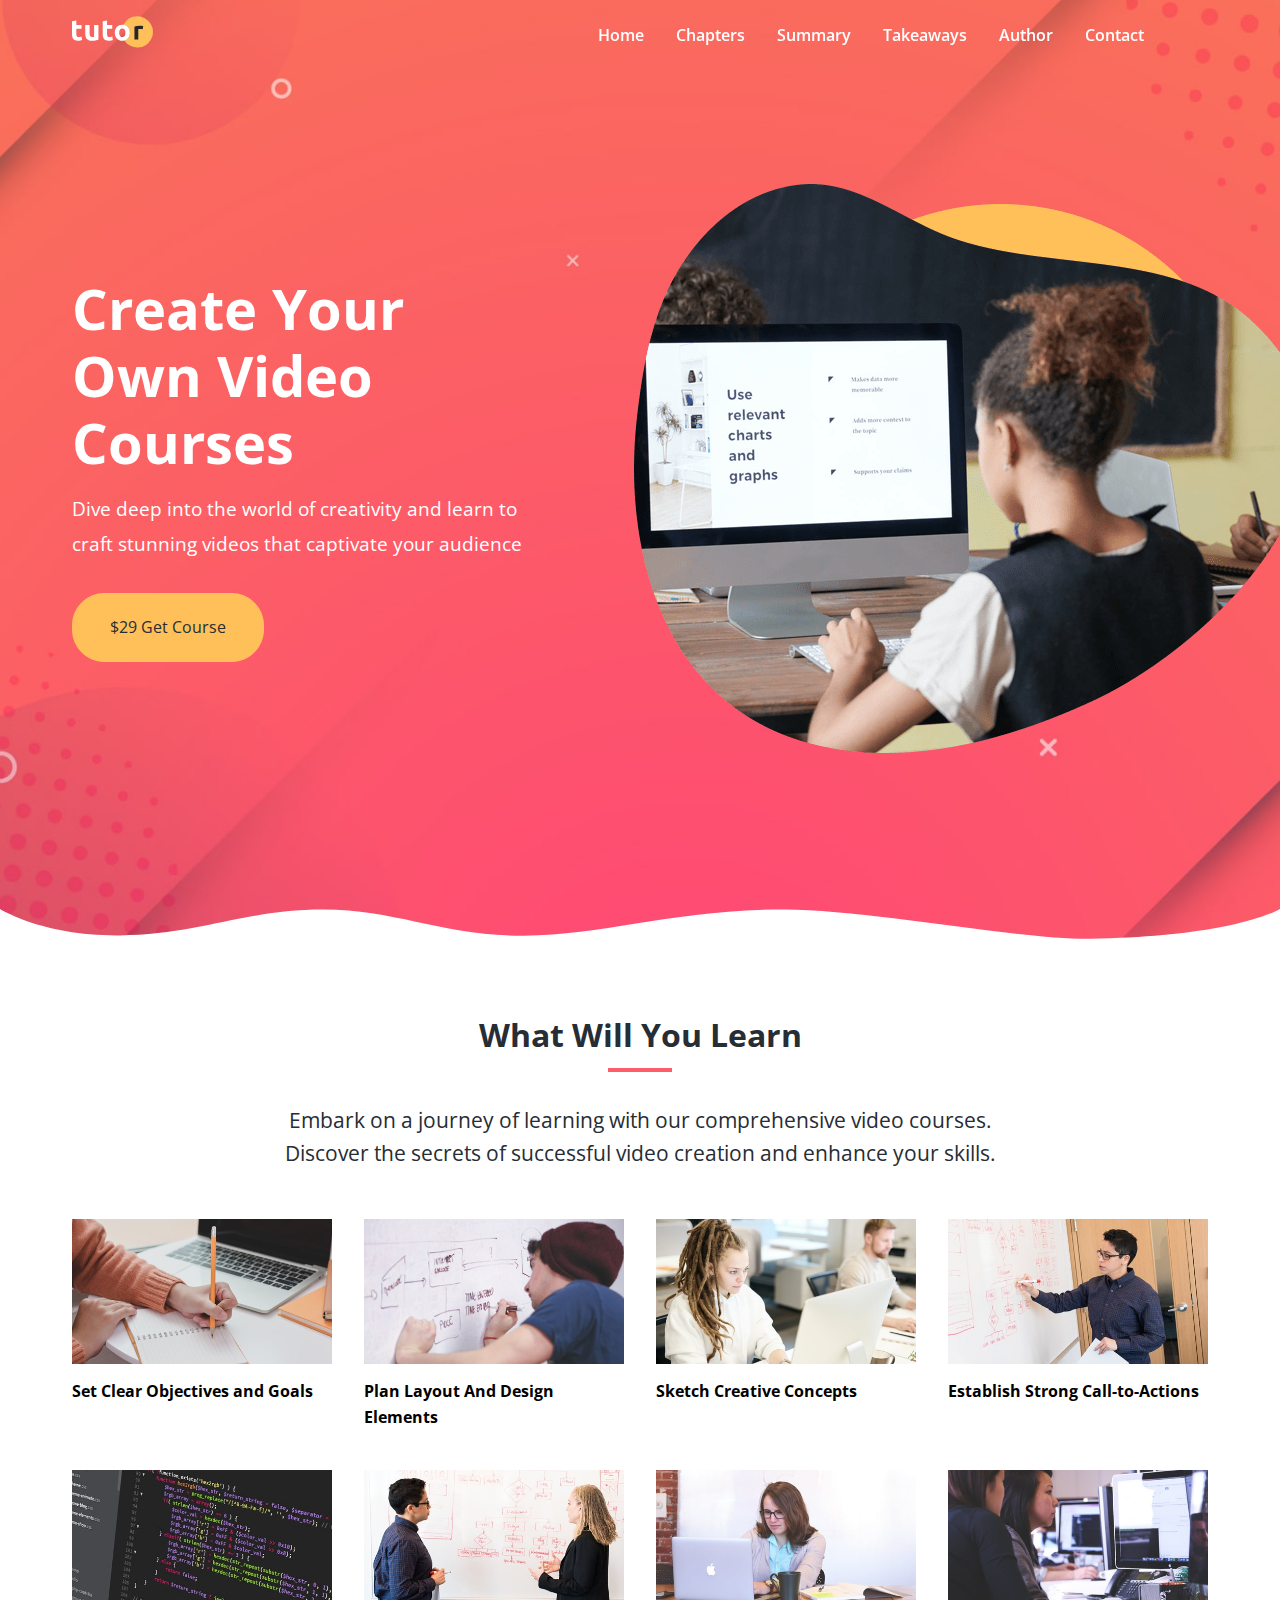
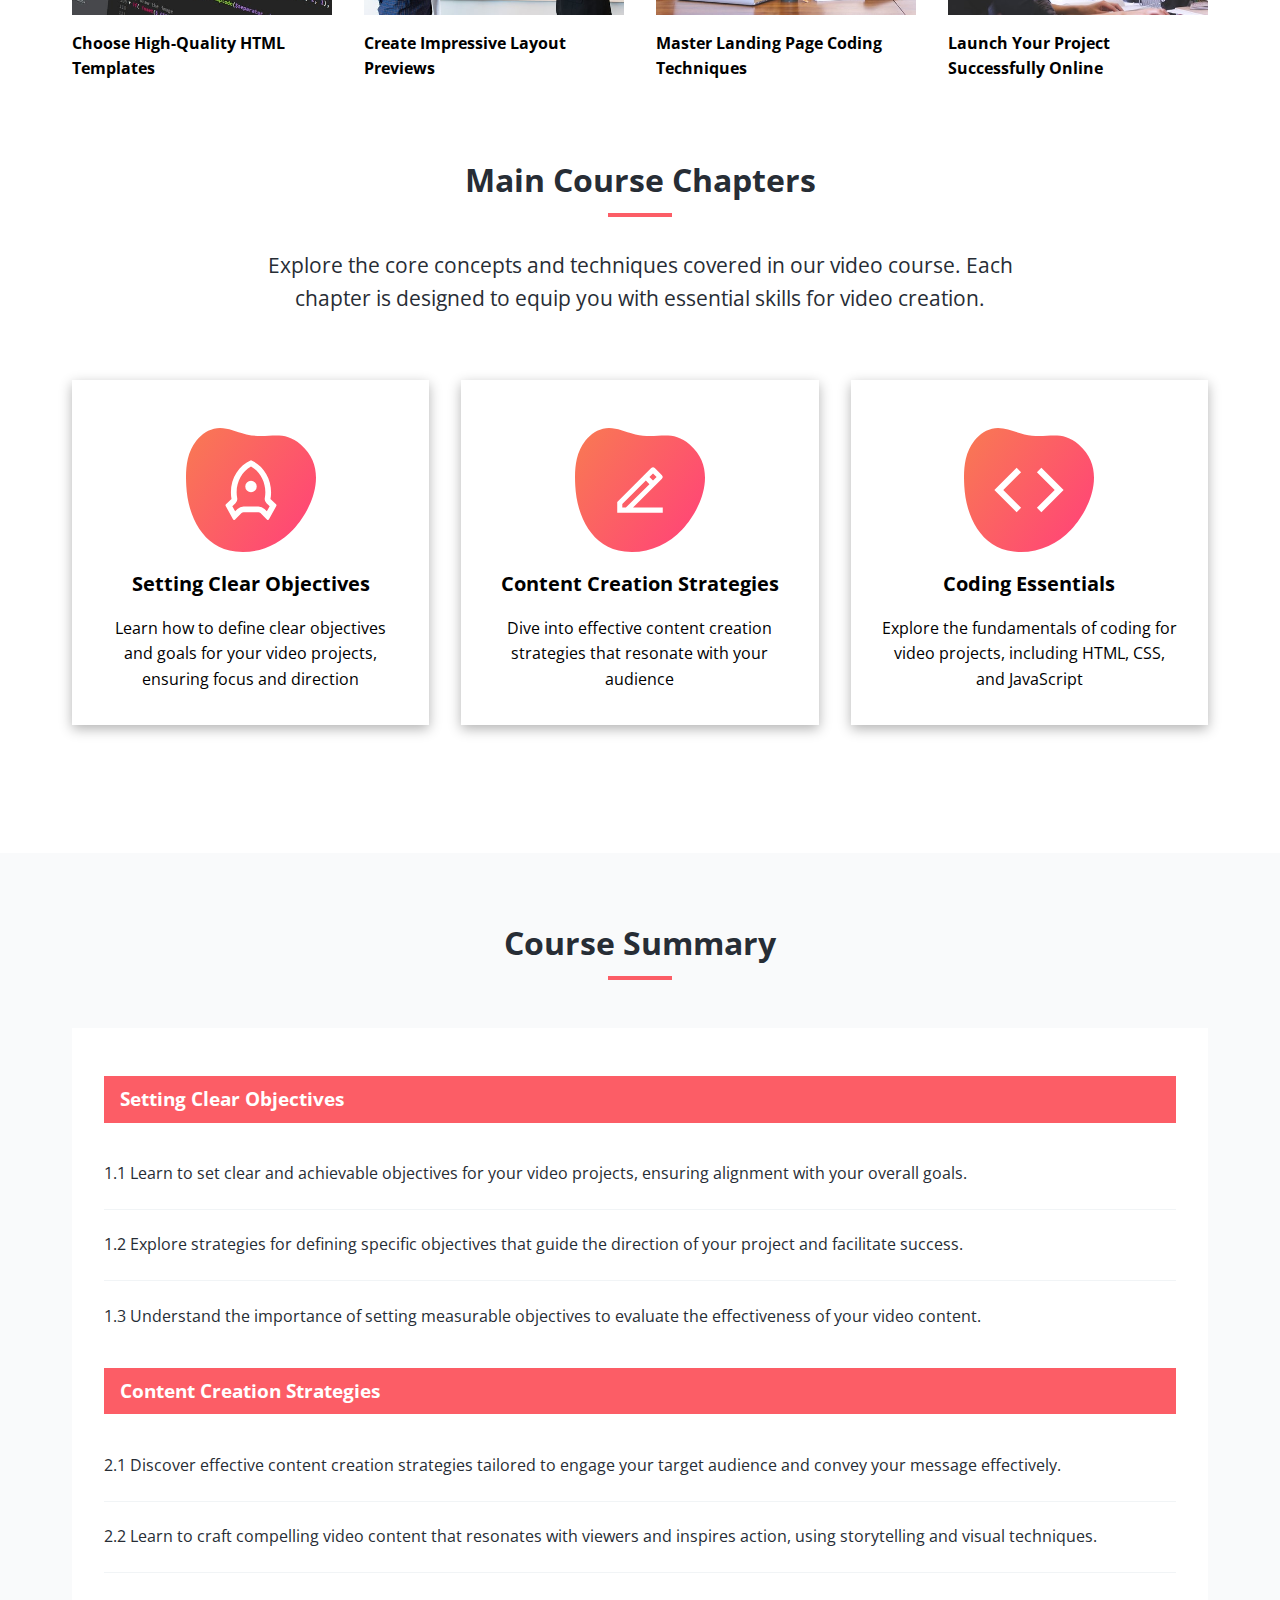
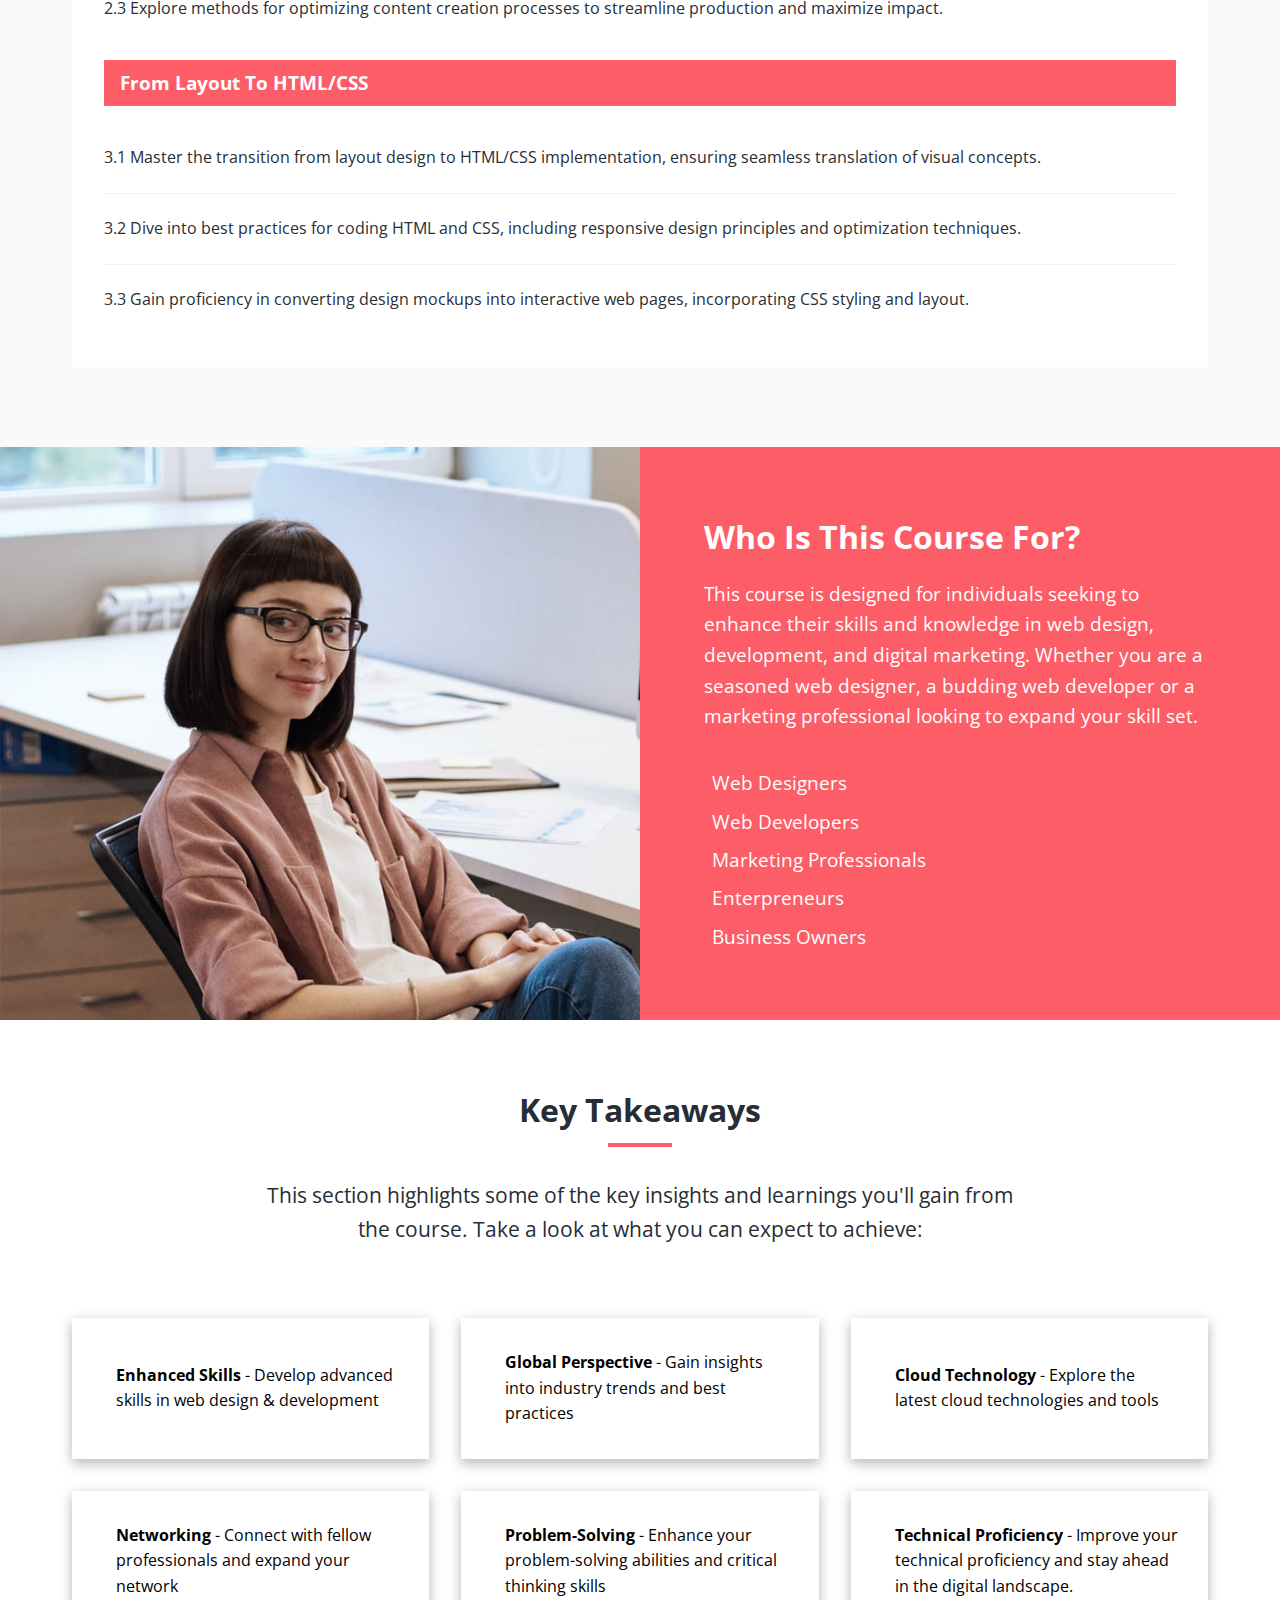
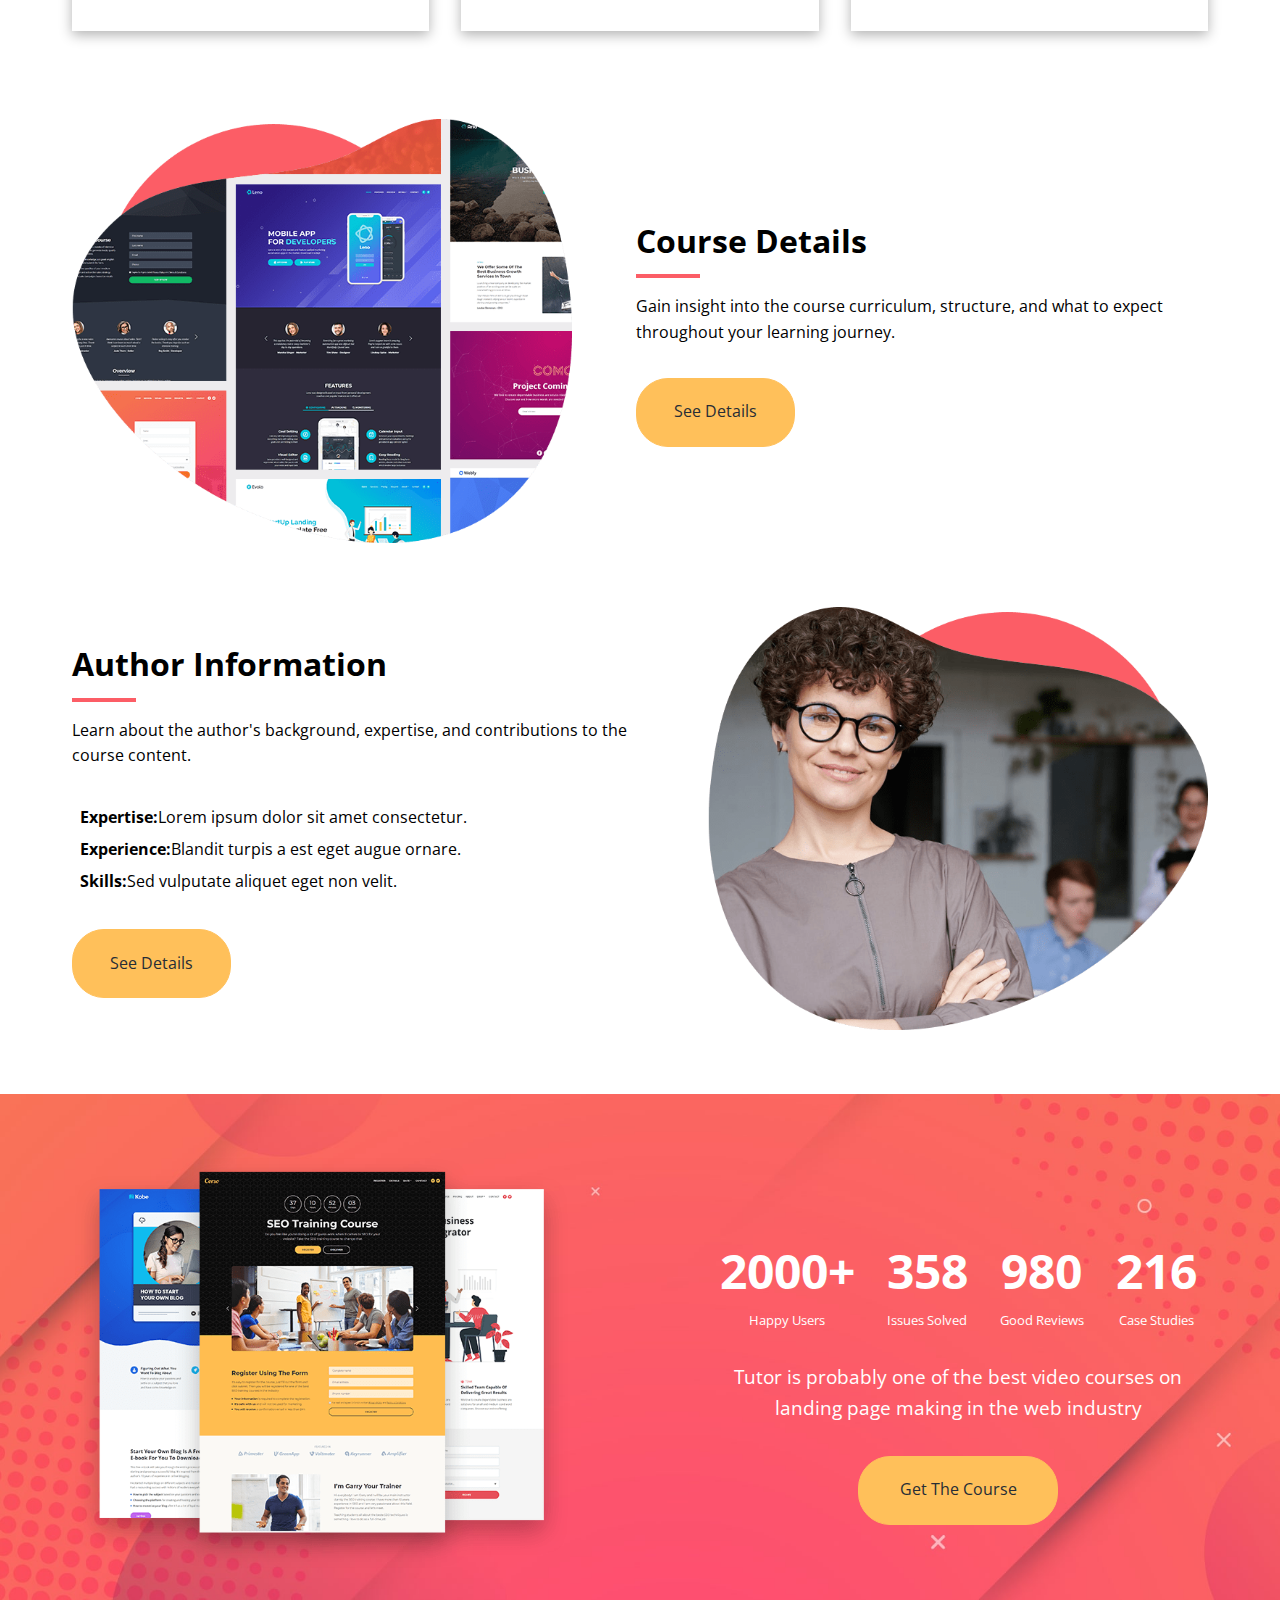
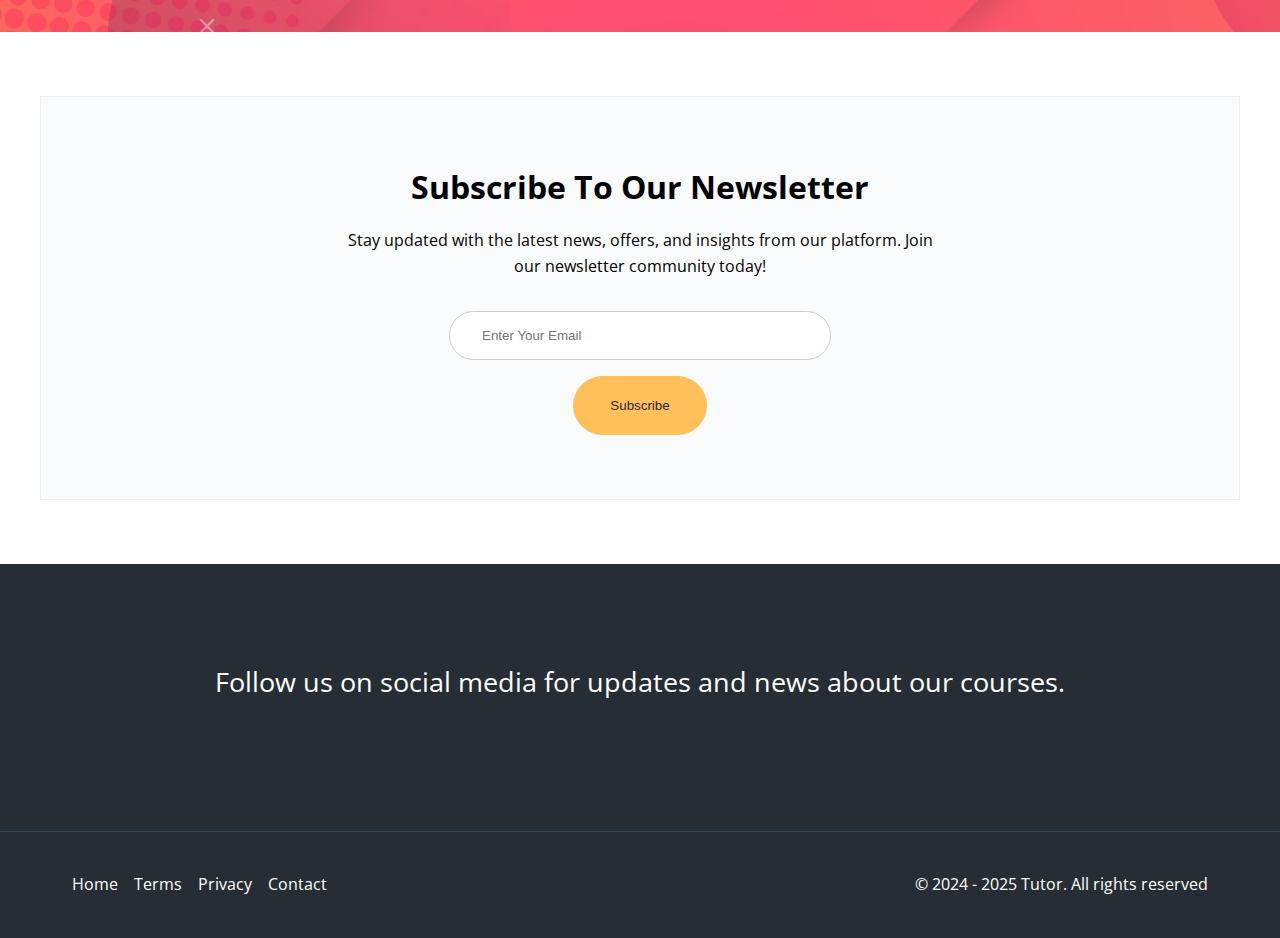
<file: index.html>
<!DOCTYPE html>
<html lang="en">
  <head>
    <meta charset="UTF-8" />
    <meta name="viewport" content="width=device-width, initial-scale=1.0" />
    <link
      rel="stylesheet"
      href="https://cdnjs.cloudflare.com/ajax/libs/font-awesome/6.6.0/css/all.min.css"
      integrity="sha512-Kc323vGBEqzTmouAECnVceyQqyqdsSiqLQISBL29aUW4U/M7pSPA/gEUZQqv1cwx4OnYxTxve5UMg5GT6L4JJg=="
      crossorigin="anonymous"
      referrerpolicy="no-referrer"
    />
    <link rel="preconnect" href="https://fonts.googleapis.com" />
    <link rel="preconnect" href="https://fonts.gstatic.com" crossorigin />
    <link
      href="https://fonts.googleapis.com/css2?family=Open+Sans:ital,wght@0,300..800;1,300..800&display=swap"
      rel="stylesheet"
    />
    <link rel="stylesheet" href="style.css" />
    <link rel="icon" href="images/favicon.png" type="image/x-icon" />
    <title>Welcome To Tutor</title>
  </head>
  <body>
    <nav class="navbar" role="navigation" aria-label="Main Navigation">
      <div class="container navbar-flex">
        <a href="/" aria-label="Logo Home Link">
          <img src="images/logo.svg" alt="Tutor Logo" />
        </a>
        <div class="main-menu-items">
          <ul class="main-menu-list">
            <li><a href="/">Home</a></li>
            <li><a href="#chapters">Chapters</a></li>
            <li><a href="#summary">Summary</a></li>
            <li><a href="#takeaways">Takeaways</a></li>
            <li><a href="#author">Author</a></li>
            <li><a href="contact.html">Contact</a></li>
            <li>
              <a
                href="facebook.com"
                target="_blank"
                aria-label="Follow Us On Facebook"
                ><i class="fa-brands fa-facebook"></i
              ></a>
            </li>
            <li>
              <a
                href="twitter.com"
                target="_blank"
                aria-label="Follow Us On Twitter"
                ><i class="fa-brands fa-twitter"></i
              ></a>
            </li>
          </ul>
        </div>
        <!-- Mobile Menu -->
        <div class="mobile-menu">
          <div
            class="mobile-menu-toggle"
            role="button"
            aria-expanded="false"
            aria-controls="mobile-menu-items"
            aria-label="Open mobile menu"
            tabindex="0"
          >
            <i class="fas fa-bars fa-2x"></i>
          </div>
          <div id="mobile-menu-items" class="mobile-menu-items">
            <ul class="mobile-menu-list">
              <li><a href="/">Home</a></li>
              <li><a href="#chapters">Chapters</a></li>
              <li><a href="#summary">Summary</a></li>
              <li><a href="#takeaways">Takeaways</a></li>
              <li><a href="#author">Author</a></li>
              <li><a href="contact.html">Contact</a></li>
              <li>
                <a
                  href="facebook.com"
                  target="_blank"
                  aria-label="Follow Us On Facebook"
                  ><i class="fa-brands fa-facebook"></i
                ></a>
              </li>
              <li>
                <a
                  href="twitter.com"
                  target="_blank"
                  aria-label="Follow Us On Twitter"
                  ><i class="fa-brands fa-twitter"></i
                ></a>
              </li>
            </ul>
          </div>
        </div>
      </div>
    </nav>
    <!-- Hero -->
    <header class="hero">
      <div class="container hero-flex">
        <div class="hero-content">
          <h1>Create Your Own Video Courses</h1>
          <p>
            Dive deep into the world of creativity and learn to craft stunning
            videos that captivate your audience
          </p>
          <a href="#" class="btn">$29 Get Course</a>
        </div>
        <img src="images/header-course.png" alt="hero" />
      </div>

      <svg
        class="frame-decoration"
        data-name="Layer 2"
        xmlns="http://www.w3.org/2000/svg"
        preserveAspectRatio="none"
        viewBox="0 0 1920 192.275"
      >
        <defs>
          <style>
            .cls-1 {
              fill: #ffffff;
            }
          </style>
        </defs>
        <title>frame-decoration</title>
        <path
          class="cls-1"
          d="M0,158.755s63.9,52.163,179.472,50.736c121.494-1.5,185.839-49.738,305.984-49.733,109.21,0,181.491,51.733,300.537,50.233,123.941-1.562,225.214-50.126,390.43-50.374,123.821-.185,353.982,58.374,458.976,56.373,217.907-4.153,284.6-57.236,284.6-57.236V351.03H0V158.755Z"
          transform="translate(0 -158.755)"
        />
      </svg>
    </header>

    <!-- Learn Section -->
    <section class="learn">
      <div class="container">
        <div class="section-header">
          <h2>What Will You Learn</h2>
          <div class="heading-border"></div>
          <p>
            Embark on a journey of learning with our comprehensive video
            courses. Discover the secrets of successful video creation and
            enhance your skills.
          </p>
        </div>
        <div class="topics">
          <div class="topic">
            <div class="topic-image">
              <img src="images/description-1.jpg" alt="topic" />
            </div>
            <div class="topic-text">
              <h3>Set Clear Objectives and Goals</h3>
            </div>
          </div>
          <div class="topic">
            <div class="topic-image">
              <img src="images/description-2.jpg" alt="topic" />
            </div>
            <div class="topic-text">
              <h3>Plan Layout And Design Elements</h3>
            </div>
          </div>
          <div class="topic">
            <div class="topic-image">
              <img src="images/description-3.jpg" alt="topic" />
            </div>
            <div class="topic-text">
              <h3>Sketch Creative Concepts</h3>
            </div>
          </div>
          <div class="topic">
            <div class="topic-image">
              <img src="images/description-4.jpg" alt="topic" />
            </div>
            <div class="topic-text">
              <h3>Establish Strong Call-to-Actions</h3>
            </div>
          </div>
          <div class="topic">
            <div class="topic-image">
              <img src="images/description-5.jpg" alt="topic" />
            </div>
            <div class="topic-text">
              <h3>Choose High-Quality HTML Templates</h3>
            </div>
          </div>
          <div class="topic">
            <div class="topic-image">
              <img src="images/description-6.jpg" alt="topic" />
            </div>
            <div class="topic-text">
              <h3>Create Impressive Layout Previews</h3>
            </div>
          </div>
          <div class="topic">
            <div class="topic-image">
              <img src="images/description-7.jpg" alt="topic" />
            </div>
            <div class="topic-text">
              <h3>Master Landing Page Coding Techniques</h3>
            </div>
          </div>
          <div class="topic">
            <div class="topic-image">
              <img src="images/description-8.jpg" alt="topic" />
            </div>
            <div class="topic-text">
              <h3>Launch Your Project Successfully Online</h3>
            </div>
          </div>
        </div>
      </div>
    </section>

    <!-- Course Chapter Section -->
    <section class="chapters section" id="chapters">
      <div class="container">
        <div class="section-header">
          <h2>Main Course Chapters</h2>
          <div class="heading-border"></div>
          <p>
            Explore the core concepts and techniques covered in our video
            course. Each chapter is designed to equip you with essential skills
            for video creation.
          </p>
        </div>
        <div class="chapter-cards">
          <div class="card">
            <img src="images/chapters-icon-1.svg" alt="chapter 1" />
            <h3>Setting Clear Objectives</h3>
            <p>
              Learn how to define clear objectives and goals for your video
              projects, ensuring focus and direction
            </p>
          </div>
          <div class="card">
            <img src="images/chapters-icon-2.svg" alt="chapter 2" />
            <h3>Content Creation Strategies</h3>
            <p>
              Dive into effective content creation strategies that resonate with
              your audience
            </p>
          </div>
          <div class="card">
            <img src="images/chapters-icon-3.svg" alt="chapter 3" />
            <h3>Coding Essentials</h3>
            <p>
              Explore the fundamentals of coding for video projects, including
              HTML, CSS, and JavaScript
            </p>
          </div>
        </div>
      </div>
    </section>
    <!-- Course Summary -->
    <section class="summary" id="summary">
      <div class="container">
        <div class="section-header">
          <h2>Course Summary</h2>
          <div class="heading-border"></div>
        </div>
        <div class="section-lists">
          <div class="list">
            <div class="list-header">Setting Clear Objectives</div>
            <div class="list-item">
              1.1 Learn to set clear and achievable objectives for your video
              projects, ensuring alignment with your overall goals.
            </div>
            <div class="list-item">
              1.2 Explore strategies for defining specific objectives that guide
              the direction of your project and facilitate success.
            </div>
            <div class="list-item">
              1.3 Understand the importance of setting measurable objectives to
              evaluate the effectiveness of your video content.
            </div>
          </div>
          <div class="list">
            <div class="list-header">Content Creation Strategies</div>
            <div class="list-item">
              2.1 Discover effective content creation strategies tailored to
              engage your target audience and convey your message effectively.
            </div>
            <div class="list-item">
              2.2 Learn to craft compelling video content that resonates with
              viewers and inspires action, using storytelling and visual
              techniques.
            </div>
            <div class="list-item">
              2.3 Explore methods for optimizing content creation processes to
              streamline production and maximize impact.
            </div>
          </div>
          <div class="list">
            <div class="list-header">From Layout To HTML/CSS</div>
            <div class="list-item">
              3.1 Master the transition from layout design to HTML/CSS
              implementation, ensuring seamless translation of visual concepts.
            </div>
            <div class="list-item">
              3.2 Dive into best practices for coding HTML and CSS, including
              responsive design principles and optimization techniques.
            </div>
            <div class="list-item">
              3.3 Gain proficiency in converting design mockups into interactive
              web pages, incorporating CSS styling and layout.
            </div>
          </div>
        </div>
      </div>
    </section>

    <!-- Info -->
    <section class="info" id="info">
      <div class="info-container">
        <div class="info-left"></div>
        <div class="info-content">
          <h2>Who Is This Course For?</h2>
          <p>
            This course is designed for individuals seeking to enhance their
            skills and knowledge in web design, development, and digital
            marketing. Whether you are a seasoned web designer, a budding web
            developer or a marketing professional looking to expand your skill
            set.
          </p>
          <ul>
            <li><i class="fas fa-check"></i>Web Designers</li>
            <li><i class="fas fa-check"></i>Web Developers</li>
            <li><i class="fas fa-check"></i>Marketing Professionals</li>
            <li><i class="fas fa-check"></i>Enterpreneurs</li>
            <li><i class="fas fa-check"></i>Business Owners</li>
          </ul>
        </div>
      </div>
    </section>

    <!-- Takeaways -->
    <section class="takeaways section" id="takeaways">
      <div class="container">
        <div class="section-header">
          <h2>Key Takeaways</h2>
          <div class="heading-border"></div>
          <p>
            This section highlights some of the key insights and learnings
            you'll gain from the course. Take a look at what you can expect to
            achieve:
          </p>
        </div>
        <div class="takeaways-cards">
          <div class="card">
            <i class="fas fa-rocket fa-3x text-primary"></i>
            <p>
              <strong>Enhanced Skills</strong> - Develop advanced skills in web
              design & development
            </p>
          </div>
          <div class="card">
            <i class="fas fa-globe fa-3x text-primary"></i>
            <p>
              <strong>Global Perspective</strong> - Gain insights into industry
              trends and best practices
            </p>
          </div>
          <div class="card">
            <i class="fas fa-cloud fa-3x text-primary"></i>
            <p>
              <strong>Cloud Technology</strong> - Explore the latest cloud
              technologies and tools
            </p>
          </div>
          <div class="card">
            <i class="fas fa-user fa-3x text-primary"></i>
            <p>
              <strong>Networking </strong> - Connect with fellow professionals
              and expand your network
            </p>
          </div>
          <div class="card">
            <i class="fas fa-cog fa-3x text-primary"></i>
            <p>
              <strong>Problem-Solving</strong> - Enhance your problem-solving
              abilities and critical thinking skills
            </p>
          </div>
          <div class="card">
            <i class="fas fa-server fa-3x text-primary"></i>
            <p>
              <strong>Technical Proficiency</strong> - Improve your technical
              proficiency and stay ahead in the digital landscape.
            </p>
          </div>
        </div>
      </div>
    </section>

    <!-- Course Details -->
    <section class="details section" id="details">
      <div class="container details-flex">
        <img src="images/details.png" alt="details" />
        <div class="details-content">
          <h2>Course Details</h2>
          <div class="heading-border"></div>
          <p>
            Gain insight into the course curriculum, structure, and what to
            expect throughout your learning journey.
          </p>
          <a href="#" class="btn">See Details</a>
        </div>
      </div>
    </section>

    <!-- Author Info -->
    <section class="details section" id="author">
      <div class="container details-flex">
        <img src="images/author.png" alt="details" />
        <div class="details-content">
          <h2>Author Information</h2>
          <div class="heading-border"></div>
          <p>
            Learn about the author's background, expertise, and contributions to
            the course content.
          </p>
          <ul>
            <li>
              <i class="fas fa-chevron-circle-right text-primary"></i
              ><strong>Expertise:</strong>Lorem ipsum dolor sit amet
              consectetur.
            </li>
            <li>
              <i class="fas fa-chevron-circle-right text-primary"></i
              ><strong>Experience:</strong>Blandit turpis a est eget augue
              ornare.
            </li>
            <li>
              <i class="fas fa-chevron-circle-right text-primary"></i
              ><strong>Skills:</strong>Sed vulputate aliquet eget non velit.
            </li>
          </ul>
          <a href="#" class="btn">See Details</a>
        </div>
      </div>
    </section>

    <!-- Stats -->
    <section class="stats section" id="stats">
      <div class="container stats-flex">
        <img src="images/stats.png" alt="stats" />
        <div class="stats-content">
          <div class="stats-numbers">
            <div>
              <h3 aria-labelledby="stats-happy-users">2000+</h3>
              <p id="stats-happy-users">Happy Users</p>
            </div>
            <div>
              <h3 aria-labelledby="stats-issues-solved">358</h3>
              <p id="stats-issues-solved">Issues Solved</p>
            </div>
            <div>
              <h3 aria-labelledby="stats-good-reviews">980</h3>
              <p id="stats-good-reviews">Good Reviews</p>
            </div>
            <div>
              <h3 aria-labelledby="stats-case-studies">216</h3>
              <p id="stats-case-studies">Case Studies</p>
            </div>
          </div>
          <p class="stats-text">
            Tutor is probably one of the best video courses on landing page
            making in the web industry
          </p>
          <a href="#" class="btn">Get The Course</a>
        </div>
      </div>
    </section>

    <!-- Newsletter -->
    <section class="section newsletter" id="newsletter">
      <div class="container newsletter-flex">
        <h2>Subscribe To Our Newsletter</h2>
        <p>
          Stay updated with the latest news, offers, and insights from our
          platform. Join our newsletter community today!
        </p>
        <form>
          <input
            type="email"
            name="email"
            id="email"
            placeholder="Enter Your Email"
          />
          <button type="submit" class="btn">Subscribe</button>
        </form>
      </div>
    </section>

    <!-- Social -->
    <section class="social section">
      <div class="container">
        <p>Follow us on social media for updates and news about our courses.</p>
        <div class="social-icons">
          <a
            href="https://facebook.com"
            target="_blank"
            aria-label="Follow Us On Facebook"
            ><i class="fa-brands fa-2x fa-facebook"></i></a
          ><a
            href="https://twitter.com"
            target="_blank"
            aria-label="Follow Us On Twitter"
            ><i class="fa-brands fa-2x fa-twitter"></i></a
          ><a
            href="https://instagram.com"
            target="_blank"
            aria-label="Follow Us On Instagram"
            ><i class="fa-brands fa-2x fa-instagram"></i></a
          ><a
            href="https://linkden.com"
            target="_blank"
            aria-label="Follow Us On Linkdin"
            ><i class="fa-brands fa-2x fa-linkedin"></i></a
          ><a
            href="https://youtube.com"
            target="_blank"
            aria-label="Follow Us On Youtube"
            ><i class="fa-brands fa-2x fa-youtube"></i></a
          ><a
            href="https://pinterest.com"
            target="_blank"
            aria-label="Follow Us On Pinterest"
            ><i class="fa-brands fa-2x fa-pinterest"></i
          ></a>
        </div>
      </div>
    </section>

    <!-- Footer -->
    <footer class="footer">
      <div class="container footer-flex">
        <ul class="footer-links">
          <li><a href="#">Home</a></li>
          <li><a href="#">Terms</a></li>
          <li><a href="#">Privacy</a></li>
          <li><a href="contact.html">Contact</a></li>
        </ul>
        <p>&copy; 2024 - 2025 Tutor. All rights reserved</p>
      </div>
    </footer>
    <script src="script.js"></script>
  </body>
</html>
</file>
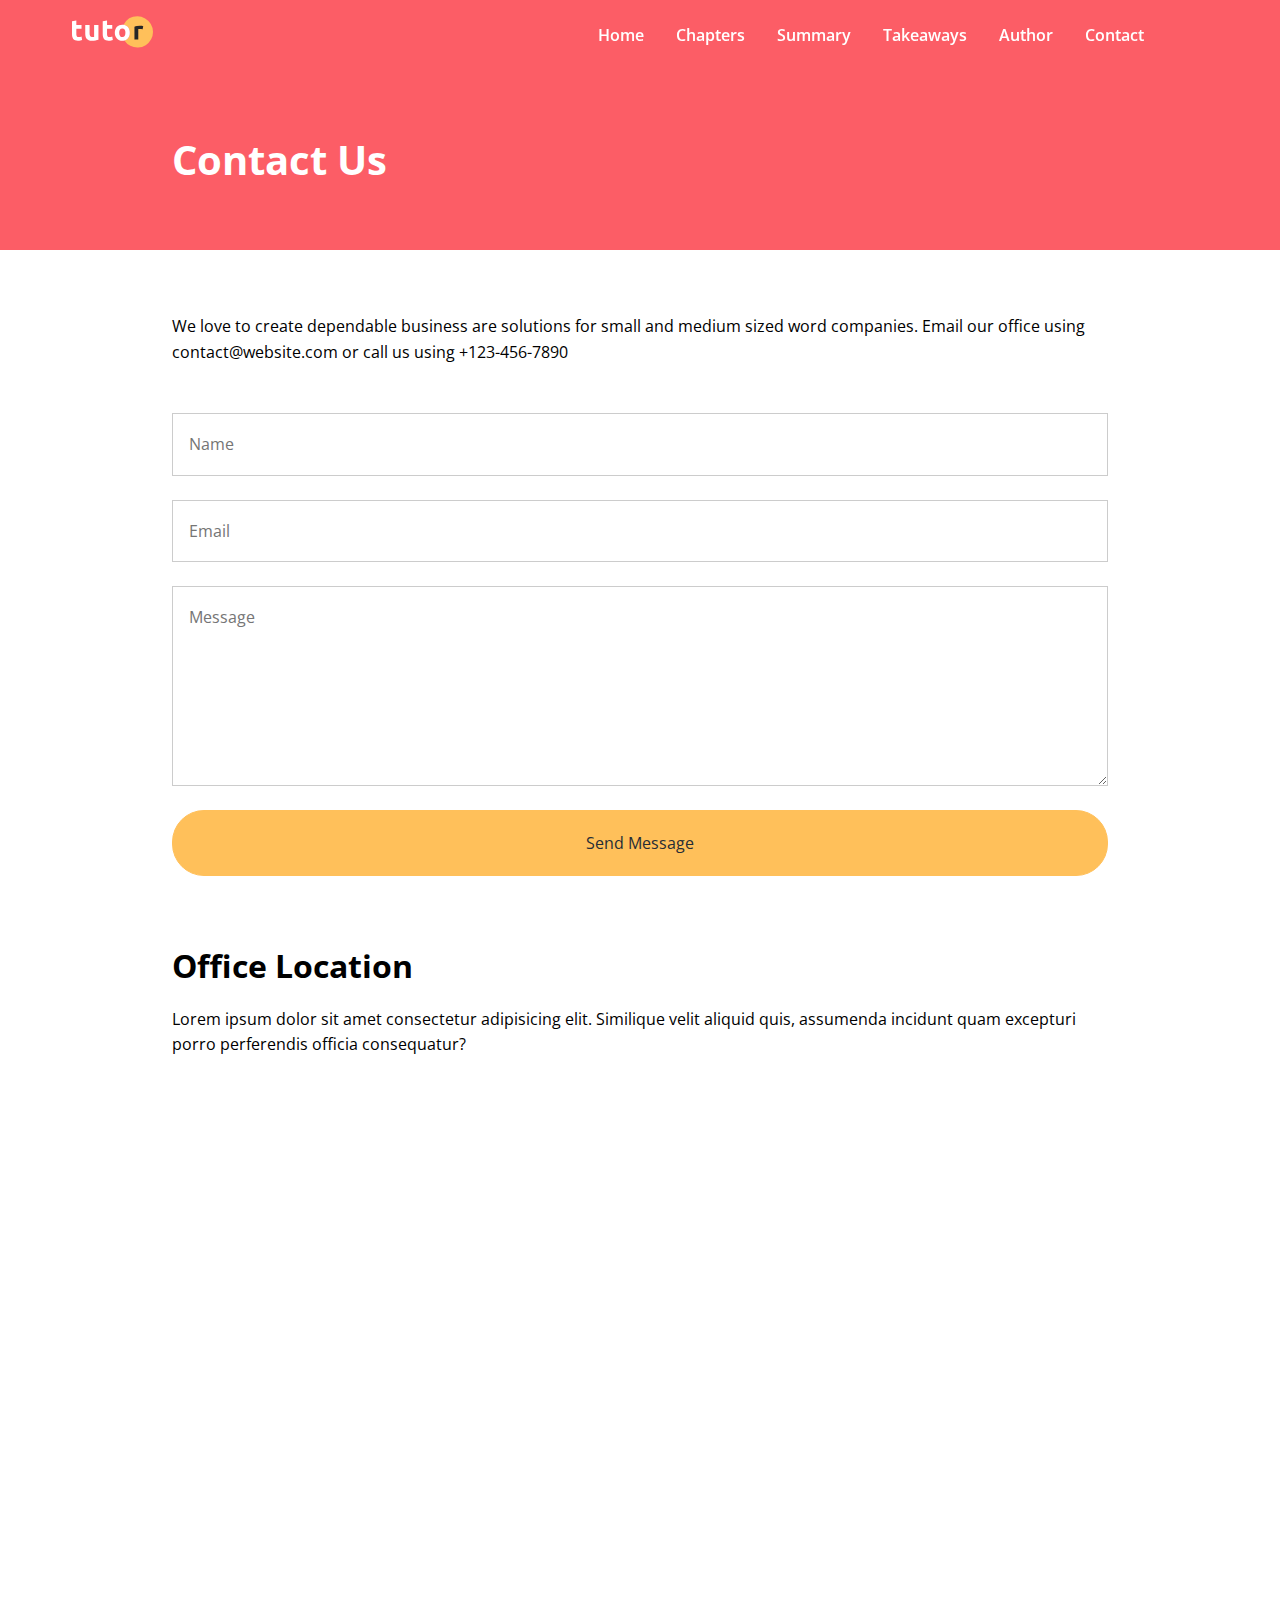
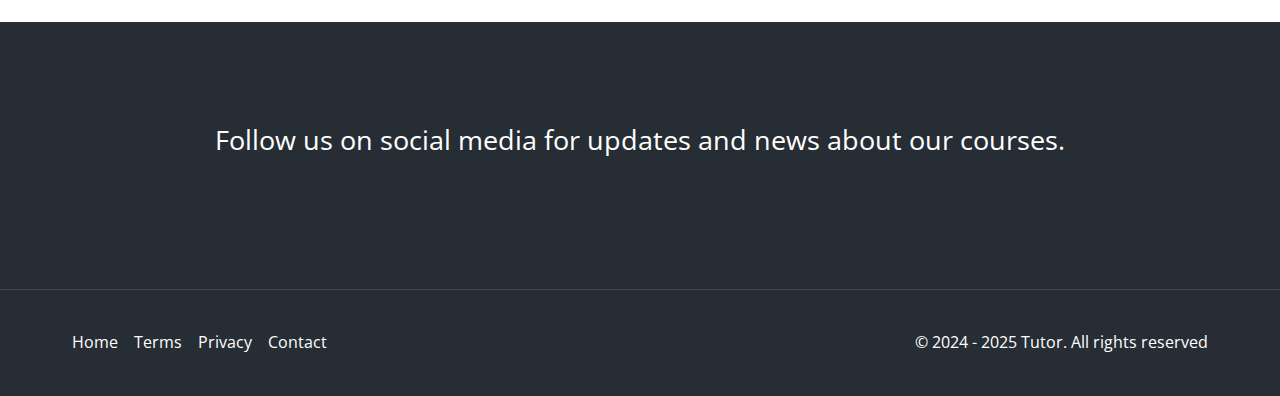
<file: contact.html>
<!DOCTYPE html>
<html lang="en">
  <head>
    <meta charset="UTF-8" />
    <meta name="viewport" content="width=device-width, initial-scale=1.0" />
    <link
      rel="stylesheet"
      href="https://cdnjs.cloudflare.com/ajax/libs/font-awesome/6.6.0/css/all.min.css"
      integrity="sha512-Kc323vGBEqzTmouAECnVceyQqyqdsSiqLQISBL29aUW4U/M7pSPA/gEUZQqv1cwx4OnYxTxve5UMg5GT6L4JJg=="
      crossorigin="anonymous"
      referrerpolicy="no-referrer"
    />
    <link rel="preconnect" href="https://fonts.googleapis.com" />
    <link rel="preconnect" href="https://fonts.gstatic.com" crossorigin />
    <link
      href="https://fonts.googleapis.com/css2?family=Open+Sans:ital,wght@0,300..800;1,300..800&display=swap"
      rel="stylesheet"
    />
    <link rel="stylesheet" href="style.css" />
    <link rel="icon" href="images/favicon.png" type="image/x-icon" />
    <title>Welcome To Tutor</title>
  </head>
  <body>
    <nav class="navbar" role="navigation" aria-label="Main Navigation">
      <div class="container navbar-flex">
        <a href="/" aria-label="Logo Home Link">
          <img src="images/logo.svg" alt="Tutor Logo" />
        </a>
        <div class="main-menu-items">
          <ul class="main-menu-list">
            <li><a href="/">Home</a></li>
            <li><a href="#chapters">Chapters</a></li>
            <li><a href="#summary">Summary</a></li>
            <li><a href="#takeaways">Takeaways</a></li>
            <li><a href="#author">Author</a></li>
            <li><a href="contact.html">Contact</a></li>
            <li>
              <a
                href="facebook.com"
                target="_blank"
                aria-label="Follow Us On Facebook"
                ><i class="fa-brands fa-facebook"></i
              ></a>
            </li>
            <li>
              <a
                href="twitter.com"
                target="_blank"
                aria-label="Follow Us On Twitter"
                ><i class="fa-brands fa-twitter"></i
              ></a>
            </li>
          </ul>
        </div>
        <!-- Mobile Menu -->
        <div class="mobile-menu">
          <div
            class="mobile-menu-toggle"
            role="button"
            aria-expanded="false"
            aria-controls="mobile-menu-items"
            aria-label="Open mobile menu"
            tabindex="0"
          >
            <i class="fas fa-bars fa-2x"></i>
          </div>
          <div id="mobile-menu-items" class="mobile-menu-items">
            <ul class="mobile-menu-list">
              <li><a href="/">Home</a></li>
              <li><a href="#chapters">Chapters</a></li>
              <li><a href="#summary">Summary</a></li>
              <li><a href="#takeaways">Takeaways</a></li>
              <li><a href="#author">Author</a></li>
              <li><a href="contact.html">Contact</a></li>
              <li>
                <a
                  href="facebook.com"
                  target="_blank"
                  aria-label="Follow Us On Facebook"
                  ><i class="fa-brands fa-facebook"></i
                ></a>
              </li>
              <li>
                <a
                  href="twitter.com"
                  target="_blank"
                  aria-label="Follow Us On Twitter"
                  ><i class="fa-brands fa-twitter"></i
                ></a>
              </li>
            </ul>
          </div>
        </div>
      </div>
    </nav>

    <!-- Inner Header -->
    <header class="inner-header">
      <div class="container-sm">
        <h1>Contact Us</h1>
      </div>
    </header>

    <section class="contact-form section">
      <div class="container-sm">
        <p>
          We love to create dependable business are solutions for small and
          medium sized word companies. Email our office using
          contact@website.com or call us using +123-456-7890
        </p>
        <form action="https://formspree.io/f/xpwzrwyd" method="POST">
          <input type="text" name="name" id="name" placeholder="Name" />
          <input type="email" name="email" id="email" placeholder="Email" />
          <textarea
            name="message"
            id="message"
            placeholder="Message"
          ></textarea>
          <button type="submit" class="btn">Send Message</button>
        </form>
      </div>
    </section>

    <!-- Location -->
    <section class="location section">
      <div class="container-sm">
        <h2>Office Location</h2>
        <p>
          Lorem ipsum dolor sit amet consectetur adipisicing elit. Similique
          velit aliquid quis, assumenda incidunt quam excepturi porro
          perferendis officia consequatur?
        </p>
        <div class="map">
          <iframe
            src="https://www.google.com/maps/embed?pb=!1m18!1m12!1m3!1d1241.5303553091994!2d-0.14076024298621118!3d51.51210217963597!2m3!1f0!2f0!3f0!3m2!1i1024!2i768!4f13.1!3m3!1m2!1s0x487604d502268421%3A0x6a7d62889992f993!2sRegent+St%2C+Soho%2C+London+W1B+5TH%2C+UK!5e0!3m2!1sen!2sro!4v1476174541049"
            allowfullscreen
          ></iframe>
        </div>
      </div>
    </section>

    <!-- Social -->
    <section class="social section">
      <div class="container">
        <p>Follow us on social media for updates and news about our courses.</p>
        <div class="social-icons">
          <a
            href="https://facebook.com"
            target="_blank"
            aria-label="Follow Us On Facebook"
            ><i class="fa-brands fa-2x fa-facebook"></i></a
          ><a
            href="https://twitter.com"
            target="_blank"
            aria-label="Follow Us On Twitter"
            ><i class="fa-brands fa-2x fa-twitter"></i></a
          ><a
            href="https://instagram.com"
            target="_blank"
            aria-label="Follow Us On Instagram"
            ><i class="fa-brands fa-2x fa-instagram"></i></a
          ><a
            href="https://linkden.com"
            target="_blank"
            aria-label="Follow Us On Linkdin"
            ><i class="fa-brands fa-2x fa-linkedin"></i></a
          ><a
            href="https://youtube.com"
            target="_blank"
            aria-label="Follow Us On Youtube"
            ><i class="fa-brands fa-2x fa-youtube"></i></a
          ><a
            href="https://pinterest.com"
            target="_blank"
            aria-label="Follow Us On Pinterest"
            ><i class="fa-brands fa-2x fa-pinterest"></i
          ></a>
        </div>
      </div>
    </section>

    <!-- Footer -->
    <footer class="footer">
      <div class="container footer-flex">
        <ul class="footer-links">
          <li><a href="#">Home</a></li>
          <li><a href="#">Terms</a></li>
          <li><a href="#">Privacy</a></li>
          <li><a href="contact.html">Contact</a></li>
        </ul>
        <p>&copy; 2024 - 2025 Tutor. All rights reserved</p>
      </div>
    </footer>
    <script src="script.js"></script>
  </body>
</html>
</file>
<file: style.css>
*,
*::before,
*::after {
  margin: 0;
  padding: 0;
  box-sizing: border-box;
}

:root {
  --primary-color: #fc5d66;
  --secondary-color: #ffc05a;
  --light-color: #f9fafb;
  --dark-color: #272d35;
}

html,
body {
  font-family: "Open Sans", sans-serif;
  line-height: 1.6;
  scroll-behavior: smooth;
}

a {
  text-decoration: none;
}

ul {
  list-style: none;
}

img {
  max-width: 100%;
}

/* Utility Classes */
.container {
  max-width: 1200px;
  margin: 0 auto;
  padding: 0 2rem;
}
.container-sm {
  max-width: 1000px;
  margin: 0 auto;
  padding: 0 2rem;
}
.btn {
  display: inline-block;
  padding: 1.3rem 2.3rem;
  border: 1px solid var(--secondary-color);
  border-radius: 32px;
  background: var(--secondary-color);
  color: var(--dark-color);
  cursor: pointer;
  transition: all 0.2s;

  &:hover {
    background: var(--primary-color);
    color: #fff;
    border-color: #fff;
  }
}

/* Text Classes */
.text-primary {
  color: var(--primary-color);
}
.text-secondary {
  color: var(--secondary-color);
}
.section {
  margin: 4rem 0;
}

/* Section Header */
.section-header {
  max-width: 750px;
  margin: 0 auto;
  text-align: center;
  margin-bottom: 3rem;
}
.section-header h2 {
  font-size: 2rem;
  font-weight: 700;
  color: var(--dark-color);
  margin-bottom: 0.5rem;
}
.section-header p {
  font-size: 1.3rem;
  color: var(--dark-color);
}
.heading-border {
  width: 64px;
  height: 4px;
  background: var(--primary-color);
  margin: 0 auto 2rem;
}

/* Card */
.card {
  display: flex;
  flex-direction: column;
  align-items: center;
  justify-content: center;
  text-align: center;
  padding: 2rem 1.75rem;
  background: #fff;
  box-shadow: 0 4px 12px 0 rgba(0, 0, 0, 0.3);
}

/* Navbar */
.navbar {
  background: transparent;
  color: white;
  padding: 1rem 2rem;
  position: fixed;
  top: 0;
  right: 0;
  left: 0;
  z-index: 1000;
  transition: background-color 0.8s ease-in-out;
}

.navbar.navbar-scroll {
  background-color: rgba(235, 77, 85, 0.8);
  backdrop-filter: blur(10px);
}

.navbar-flex {
  display: flex;
  justify-content: space-between;
  align-items: center;
}

.navbar .main-menu-list {
  display: flex;
  align-items: center;
  gap: 2rem;
  font-weight: 600;
}

.navbar a {
  color: #fff;

  &:hover {
    color: var(--secondary-color);
  }
  i {
    font-size: 1.5rem;
  }
}

.navbar img {
  width: 81px;
  height: 32px;
}

/* Mobile Menu */
.mobile-menu {
  display: none;
}
.navbar .mobile-menu-toggle {
  color: #fff;
  cursor: pointer;
}

.navbar .mobile-menu-items {
  position: absolute;
  top: 100%;
  left: 0;
  width: 100%;
  background: rgba(0, 0, 0, 0.8);
  opacity: 0.95;
  padding: 3rem 2rem;
  text-align: center;
  box-shadow: 0 2px 5px rgba(0, 0, 0, 0.1);
  border-top: 1px solid rgba(255, 255, 255, 0.1);
  transform: translateX(100%);
  transition: transform 0.3s ease;
}

.navbar .mobile-menu-items.active {
  transform: translateX(0);
}

.navbar .mobile-menu-list {
  display: flex;
  flex-direction: column;
  gap: 2rem;
  font-size: 1.2rem;
  /* align-items: center; */
}

/* Hero */
.hero {
  background: #000 url("images/header-background.jpg") center center/cover
    no-repeat;
  padding: 11.5rem 2rem 8rem;
  color: #fff;
  overflow-x: hidden;
  position: relative;
}
.hero .hero-flex {
  display: flex;
  justify-content: space-between;
  align-items: center;
  gap: 6rem;
  padding-bottom: 8rem;
}

.hero h1 {
  font-size: 3.5rem;
  line-height: 1.2;
  font-weight: 700;
  margin-bottom: 1rem;
}
.hero p {
  font-size: 1.2rem;
  margin-bottom: 2rem;
  line-height: 1.8;
  font-weight: 400;
}
.hero img {
  width: 100%;
  margin-right: -100px;
}
.hero .frame-decoration {
  position: absolute;
  bottom: 0;
  left: 0;
  width: 100%;
  height: 100px;
}

/* Learn Topics */
.topics {
  display: grid;
  grid-template-columns: repeat(4, 1fr);
  gap: 2rem;
}
.topic img {
  transition: transform 0.3s;
}
.topic img:hover {
  transform: scale(1.1);
}
.topic h3 {
  font-size: 1rem;
  font-weight: 700;
  margin: 0.5rem 0;
}

/* Chapter Cards */
.chapter-cards {
  display: grid;
  grid-template-columns: repeat(3, 1fr);
  gap: 2rem;
  padding: 1rem 0 4rem;
}
.chapter-cards img {
  width: 130px;
  margin-top: 1rem;
}
.chapter-cards h3 {
  font-size: 1.25rem;
  font-weight: 700;
  margin: 1rem 0;
}

/* Summary */
.summary {
  background: var(--light-color);
  color: var(--dark-color);
  padding: 4rem 2rem 5rem;
}
.summary .section-lists {
  background: #fff;
  padding: 2rem;
}
.summary .list-header {
  background: var(--primary-color);
  color: #fff;
  padding: 0.5rem 1rem;
  font-size: 1.2rem;
  font-weight: 700;
  margin: 1rem 0;
}
.summary .list-item {
  padding: 1.4rem 0;
  border-bottom: 1px solid #f1f4f6;
}
.summary .list-item:last-child {
  border-bottom: none;
}

/* Info Section */
.info-container {
  background: url("images/audience.jpg") top center/cover no-repeat;
  display: flex;
}
.info-content {
  background-color: var(--primary-color);
  color: #fff;
  flex: 1;
  padding: 4rem;
}
.info-left {
  width: 50%;
}
.info-content h2 {
  font-size: 2rem;
  margin-bottom: 1rem;
  font-weight: 700;
}
.info-content p {
  font-size: 1.2rem;
  margin-bottom: 2rem;
}
.info-content ul li {
  font-size: 1.2rem;
  line-height: 2;
}
.info-content i {
  margin-right: 0.5rem;
  color: var(--secondary-color);
}

/* Takeaways */
.takeaways-cards {
  display: grid;
  grid-template-columns: repeat(3, 1fr);
  gap: 2rem;
  padding: 1.5rem 0;
}
.takeaways-cards .card {
  flex-direction: row;
  text-align: left;
  gap: 1rem;
}

/* Details */
.details .details-flex {
  display: flex;
  gap: 4rem;
  align-items: center;
  justify-content: center;
}
.details img {
  width: 100;
  max-width: 500px;
}
.details h2 {
  font-size: 2rem;
  font-weight: 700;
  margin-bottom: 0.5rem;
}
.details .heading-border {
  margin: 0;
}
.details p {
  margin: 1rem 0 2rem;
}

/* Author */
.details + .details .details-flex {
  flex-direction: row-reverse;
}
.details ul {
  margin-bottom: 2rem;
}
.details ul li {
  line-height: 2;
}
.details i {
  margin-right: 0.5rem;
}

/* Stats */
.stats {
  background: #000 url("images/stats-background.jpg") center center/cover
    no-repeat;
  color: #fff;
}
.stats-flex {
  display: flex;
  justify-content: space-between;
  align-items: center;
  padding: 4rem 2rem;
}
.stats img {
  width: 100%;
  max-width: 500px;
}
.stats-content {
  max-width: 500px;
}
.stats .stats-numbers {
  display: flex;
  gap: 2rem;
  margin: 2rem 0;
  text-align: center;
  justify-content: center;
  align-items: center;
  flex-wrap: wrap;
}
.stats .stats-numbers h3 {
  font-size: 3rem;
  font-weight: 700;
}
.stats .stats-numbers p {
  font-size: 0.8rem;
}
.stats .stats-text {
  font-size: 1.2rem;
  margin-bottom: 2rem;
  text-align: center;
}
.stats .btn {
  display: block;
  margin: 0 auto;
  width: 200px;
  text-align: center;
}

/* Social */
.social {
  background: var(--dark-color);
  color: #fff;
  padding: 6rem 2rem;
  text-align: center;
  font-size: 1.7rem;
  margin-bottom: 0;
}
.social a {
  color: #fff;
  &:hover {
    color: var(--secondary-color);
  }
}
.social p {
  margin-bottom: 2rem;
}
.social .social-icons {
  display: flex;
  justify-content: center;
  gap: 1rem;
  margin-top: 2rem;
}

/* Footer */
.footer {
  background: var(--dark-color);
  color: #fff;
  border-top: 1px solid #384653;
  padding: 0.5rem 2rem;
}
.footer .footer-flex {
  display: flex;
  justify-content: space-between;
  align-items: center;
}
.footer a {
  color: #fff;
  &:hover {
    color: var(--secondary-color);
  }
}
.footer ul {
  display: flex;
  align-items: center;
  gap: 1rem;
  margin: 2rem 0;
}

/* Newsletter */
.newsletter {
  margin: 0 2rem;
  text-align: center;
}
.newsletter-flex {
  display: flex;
  gap: 1rem;
  flex-direction: column;
  justify-content: center;
  align-items: center;
  background: var(--light-color);
  border: 1px solid #eee;
  padding: 4rem 2rem;
}
.newsletter h2 {
  font-size: 2rem;
  font-weight: 700;
}
.newsletter p {
  max-width: 600px;
}
.newsletter input[type="email"] {
  padding: 1rem 2rem;
  border: 1px solid #ccc;
  border-radius: 2rem;
  width: 100%;
  max-width: 400px;
  margin: 1rem 0;
}

/* Inner Header */
.inner-header {
  background: var(--primary-color);
  color: #fff;
  height: 250px;
  padding-top: 8rem;
}
.inner-header h1 {
  font-size: 2.5rem;
  font-weight: 700;
  margin-bottom: 1rem;
}

/* Contact Form */
.contact-form p {
  margin-bottom: 3rem;
}
.contact-form input,
.contact-form textarea {
  font-family: inherit;
  font-size: medium;
  display: block;
  width: 100%;
  margin: 1.5rem 0;
  border: 1px solid #ccc;
  padding: 1.2rem 1rem;
}
.contact-form textarea {
  height: 200px;
}
.contact-form .btn {
  display: block;
  width: 100%;
  font-size: inherit;
  font-family: inherit;
  margin: 0 auto;
}

/* Location */
.location h2 {
  font-size: 2rem;
  font-weight: 700;
  margin-bottom: 1rem;
}
.location p {
  margin-bottom: 2rem;
}
.location .map {
  overflow: hidden;
  position: relative;
  height: 0;
  margin-bottom: 3rem;
  padding-bottom: 50%;
  border-radius: 0.25rem;
}
.location .map iframe {
  position: absolute;
  top: 0;
  left: 0;
  width: 100%;
  height: 100%;
  border: none;
}

/* Media Queries */
@media (max-width: 1200px) {
  .hero .hero-flex {
    gap: 2rem;
  }
  .hero img {
    max-width: 500px;
    margin-right: 0;
  }
  .hero h1 {
    font-size: 3rem;
  }
  .topics {
    grid-template-columns: repeat(3, 1fr);
  }
}
@media (max-width: 992px) {
  .hero {
    text-align: center;
  }
  .hero .hero-flex {
    flex-direction: column;
    padding-bottom: 4rem;
  }
  .hero img {
    max-width: 600px;
    margin-top: 2rem;
  }
  .topics {
    grid-template-columns: repeat(2, 1fr);
  }
  .takeaways-cards,
  .chapter-cards {
    grid-template-columns: 1fr;
  }
  .details-flex,
  .details + .details .details-flex,
  .stats .stats-flex {
    flex-direction: column;
    gap: 2rem;
  }
  .stats {
    margin-top: 2rem;
  }
}

@media (max-width: 768px) {
  .main-menu-items {
    display: none;
  }
  .navbar .mobile-menu {
    display: block;
  }
  .navbar .mobile-menu-toggle {
    display: block;
    padding: 10px;
  }
  .info-container {
    flex-direction: column;
  }
  .info-content {
    padding: 2rem;
  }
  .info-content h2 {
    font-size: 1.5rem;
  }
  .info-content p {
    font-size: 1rem;
  }
  .info-left {
    display: none;
  }
  .social .social-icons {
    flex-wrap: wrap;
  }
  .footer {
    padding: 0.5rem 1rem;
  }
  .social p {
    font-size: 1.2rem;
  }
  .social i {
    font-size: 2rem;
  }
  .footer-flex {
    flex-direction: column;
    text-align: center;
  }
}
@media (max-width: 576px) {
  .hero {
    padding-right: 0.2rem;
    padding-left: 0.2rem;
  }
  .hero h1 {
    font-size: 2.5rem;
  }
  .hero img {
    max-width: 350px;
  }
  .topics {
    grid-template-columns: 1fr;
  }
  .summary .container {
    padding: 0;
  }
  .stats .stats-numbers {
    flex-direction: column;
  }
  .newsletter h2 {
    font-size: 1.5rem;
  }
  .newsletter p {
    display: none;
  }
}
</file>
